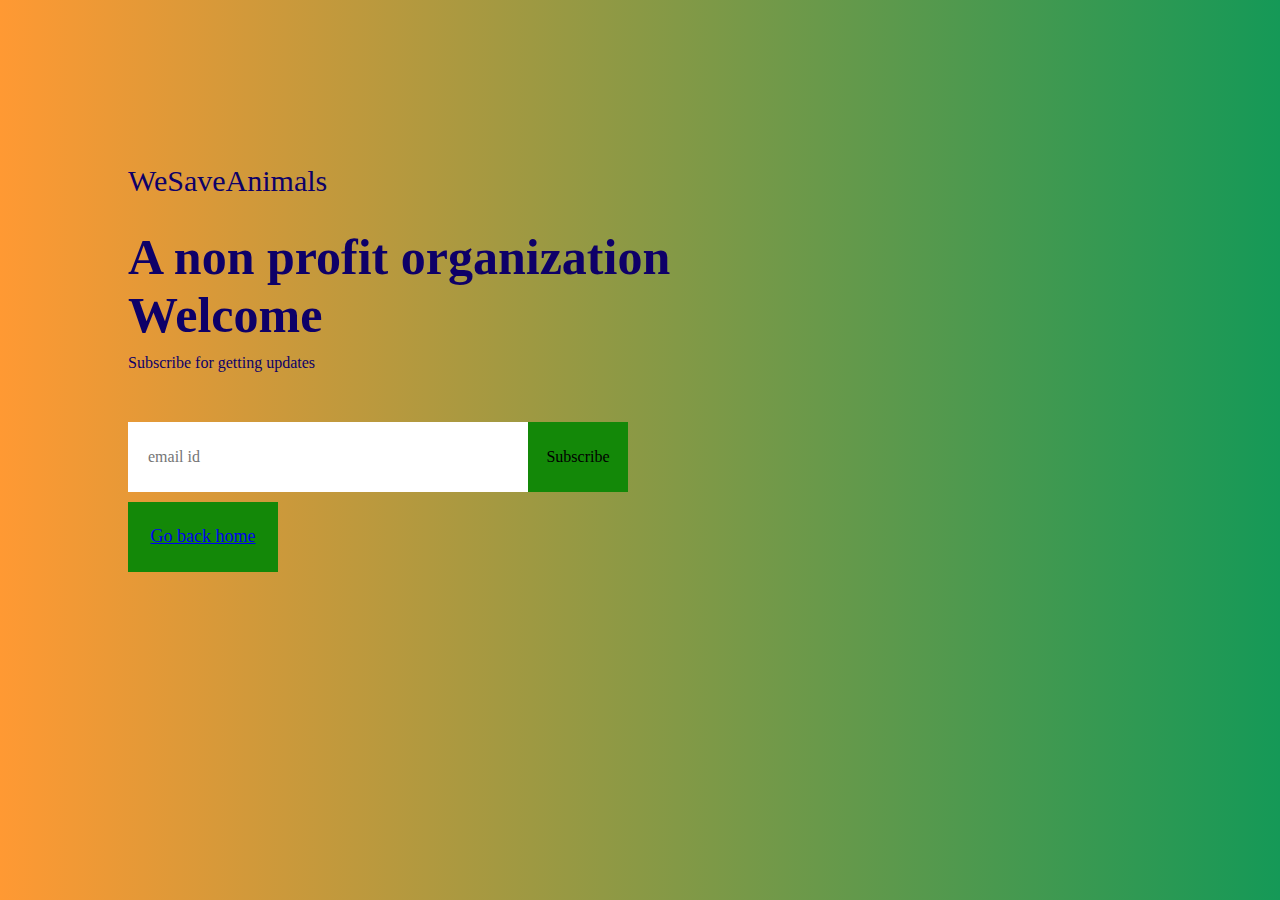
<file: wildvine-master/email subscription/index.html>
<!DOCTYPE html>
<html>
    <head>
        <title>EmailSubscription</title>
        <link href="style.css" rel="stylesheet">
        
    </head>
    <body>
        <div class="hero">
            <h3>WeSaveAnimals</h3>
            <h1>A non profit organization<br>Welcome</h1>
            <p>Subscribe for getting updates</p>
            <form name="submit-to-google-sheet">
                <input type="email" name="Email" placeholder="email id" required>
                <button type="submit">Subscribe</button>
            </form>
            <span id="msg"></span>
            <button><a href="\wildvine-master\index.html">Go back home</a></button>
        </div>
        <script>
            const scriptURL = 'https://script.google.com/macros/s/AKfycbyh5BYuwdU50FwzNMjLvejGNTZBF5PDvdDLXE6xTEoV1a1KP-zGfgNxMB_8_GiWreu7JA/exec'
            const form = document.forms['submit-to-google-sheet']
            const msg=document.getElementById("msg")
            form.addEventListener('submit', e => {
              e.preventDefault()
              fetch(scriptURL, { method: 'POST', body: new FormData(form)})
                .then(response => {
                    msg.innerHTML="Thank you for subscribing"
                    setTimeout(function(){
                        msg.innerHTML=""
                    },2000)
                    form.reset()
                })
                .catch(error => console.error('Error!', error.message))
            })
          </script>
    </body>
</html>
</file>
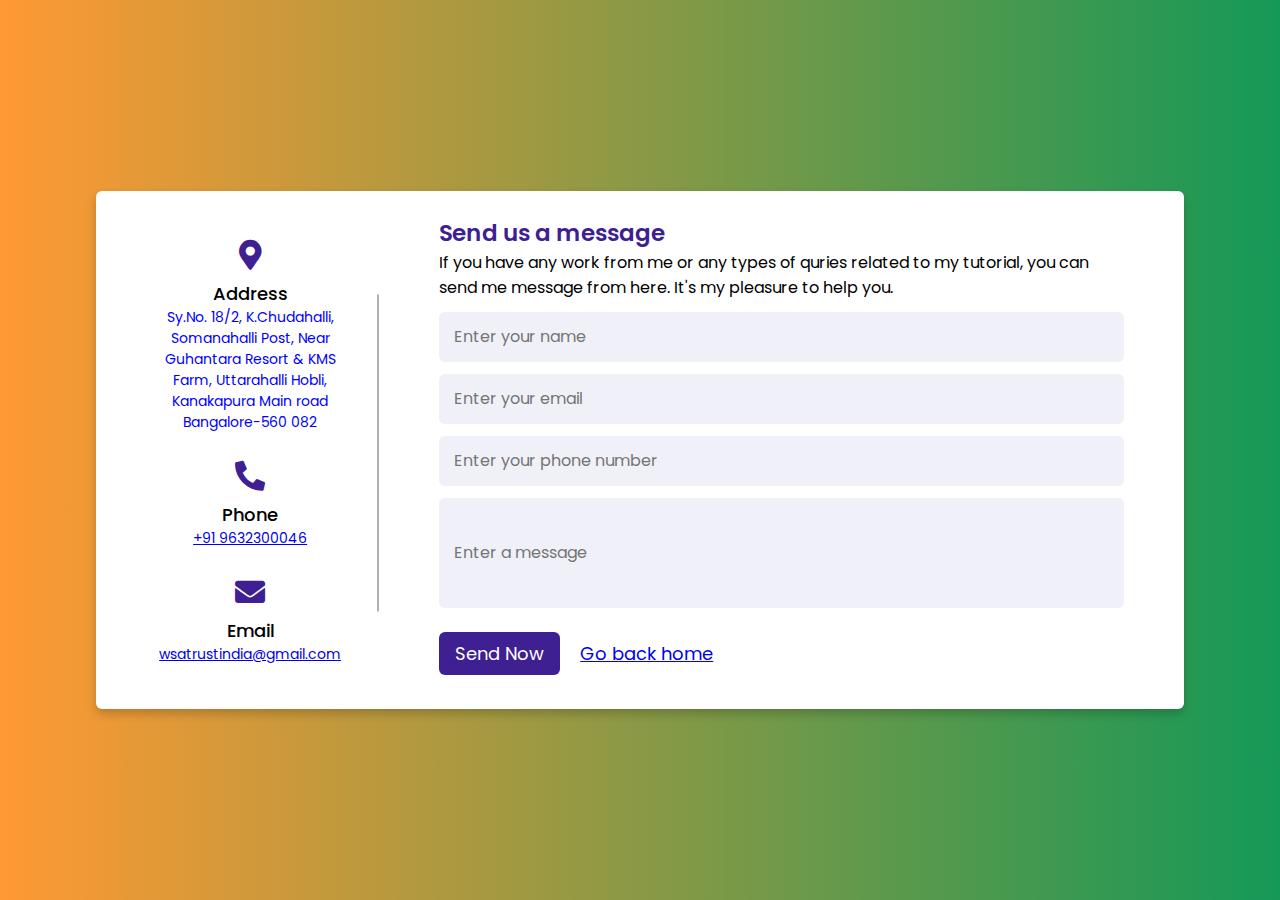
<file: wildvine-master/contact.html>
<!DOCTYPE html>
<!-- Created By CodingLab - www.codinglabweb.com -->
<html lang="en" dir="ltr">
  <head>
    <meta charset="UTF-8">
    <title> Responsive Contact Us Form  | CodingLab </title>
    <link rel="stylesheet" href="contact.css">
    <!-- Fontawesome CDN Link -->
    <link rel="stylesheet" href="https://cdnjs.cloudflare.com/ajax/libs/font-awesome/5.15.2/css/all.min.css"/>
     <meta name="viewport" content="width=device-width, initial-scale=1.0">
     <script>
      function send(){
        alert("Thank you for contacting us")
      }
     </script>
   </head>
<body>
  <div class="container">
    <div class="content">
      <div class="left-side">
        <div class="address details">
          <i class="fas fa-map-marker-alt"></i>
          <div class="topic">Address</div>
          <div class="text-one" style="color:blue">Sy.No. 18/2, K.Chudahalli, Somanahalli Post, Near Guhantara Resort & KMS Farm, Uttarahalli Hobli, Kanakapura Main road </div>
          <div class="text-two"style="color:blue">Bangalore-560 082</div>
        </div>
        <div class="phone details">
          <i class="fas fa-phone-alt"></i>
          <div class="topic">Phone</div>
          <div class="text-one"><a href="tel:+91 9632300046">+91 9632300046</a></div>
          
        </div>
        <div class="email details">
          <i class="fas fa-envelope"></i>
          <div class="topic">Email</div>
          <div class="text-one"><a href="mailto:wsatrustindia@gmail.com">wsatrustindia@gmail.com</a></div>
          
        </div>
        
      </div>
      <div class="right-side">
        <div class="topic-text">Send us a message</div>
        <p>If you have any work from me or any types of quries related to my tutorial, you can send me message from here. It's my pleasure to help you.</p>
      <form action="#">
        <div class="input-box">
          <input type="text" placeholder="Enter your name">
        </div>
        <div class="input-box">
          <input type="text" placeholder="Enter your email">
        </div>
        <div class="input-box">
          <input type="number" placeholder="Enter your phone number">
        </div>
        <div class="input-box message-box">
          <input type="text" placeholder="Enter a message">
        </div>
       
        <div class="button">
          <input type="button" value="Send Now" onclick="send()" >
        </div>
        <button><a href="\wildvine-master\index.html">Go back home</a></button>

      </form>
    </div>
    </div>
  </div>
</body>
</html>
</file>
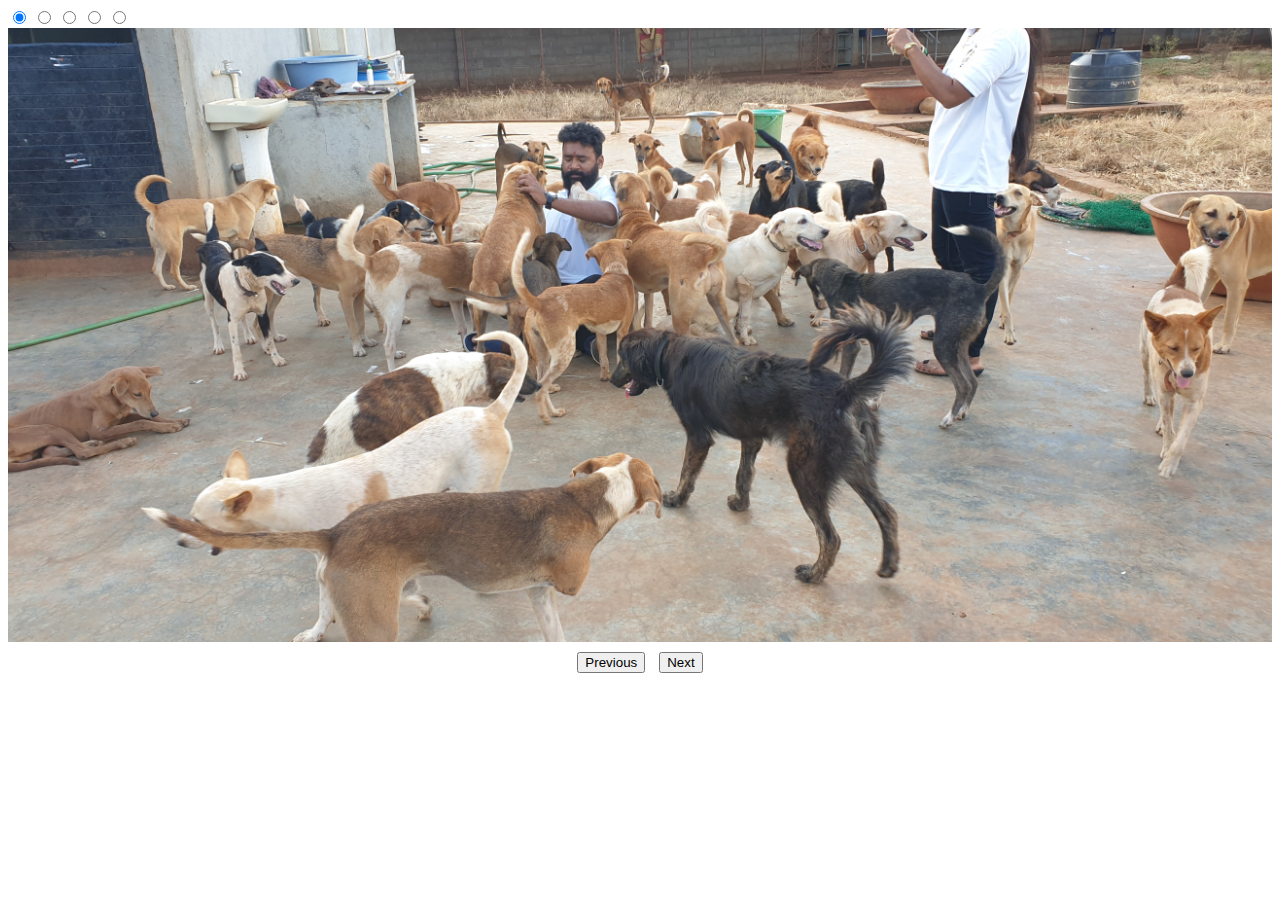
<file: wildvine-master/sliders.html>
<!DOCTYPE html>
<html>
<head>
  <style>
    /* Styles for the image slider */
    .slider {
      width: 100%;
      height: auto; /* Set the height to auto to accommodate varying image heights */
      overflow: hidden;
    }
    
    .slider img {
      width: 100%;
      height: auto; /* Set the height to auto to maintain the original aspect ratio of the images */
      object-fit: contain; /* Use "contain" instead of "cover" to fit the entire image within the container without cropping */
    }
    
    .slider-controls {
      text-align: center;
      margin-top: 10px;
    }
    
    .slider-controls button {
      margin: 0 5px;
    }
  </style>
</head>
<body>
  <div class="slider">
    <input type="radio" name="slide" id="img1" checked>
            <input type="radio" name="slide" id="img2">
            <input type="radio" name="slide" id="img3">
            <input type="radio" name="slide" id="img4">
            <input type="radio" name="slide" id="img5">
    <img src="\wildvine-master\assets\images\RescueDiaries\p2.png" alt="Image 1">
    <img src="\wildvine-master\assets\images\RescueDiaries\p4.png" alt="Image 2">
    <img src="\wildvine-master\assets\images\RescueDiaries\p2.png" alt="Image 3">
    <img src="\wildvine-master\assets\images\RescueDiaries\p6.png" alt="Image 4">
    <img src="\wildvine-master\assets\images\RescueDiaries\p5.png" alt="Image 5">
  </div>
  
  <div class="slider-controls">
    <button onclick="prevSlide()">Previous</button>
    <button onclick="nextSlide()">Next</button>
  </div>
  
  <script>
    // JavaScript code for image slider
    var sliderIndex = 0;
    var slides = document.querySelectorAll('.slider img');
    
    function showSlide(index) {
      if (index >= slides.length) {
        sliderIndex = 0;
      } else if (index < 0) {
        sliderIndex = slides.length - 1;
      } else {
        sliderIndex = index;
      }
      
      for (var i = 0; i < slides.length; i++) {
        slides[i].style.display = 'none';
      }
      
      slides[sliderIndex].style.display = 'block';
    }
    
    function nextSlide() {
      showSlide(sliderIndex + 1);
    }
    
    function prevSlide() {
      showSlide(sliderIndex - 1);
    }
    
    // Show the first slide
    showSlide(sliderIndex);
    
    // Automatically advance to the next slide every 3 seconds
    setInterval(nextSlide, 3000);
  </script>
</body>
</html>
</file>
<file: wildvine-master/email subscription/style.css>
*{
    margin:0;
    padding:0;
    font-family:'Times New Roman', Times, serif;
    box-sizing: border-box;
}
body{
    background: -webkit-linear-gradient(to right, rgb(255,153,51), #159957);  
  background: linear-gradient(to right, rgb(255,153,51) , #159957);
}
.hero{
    width:100%;
    height:100vh;
    
    background-size: cover;
    background-position: center;
    padding: 10px 10%;
    color:#0e0068;
}
.hero h3{
    margin-top:15%;
    font-weight: 400;
    font-size: 30px;
}
.hero h1{
    margin-top:30px;
    font-size: 50px;
}
.hero p{
    margin:10px 0 50px;
}
form{
    background: white;
    display: flex;
    width: fit-content;
}
form input{
    border:0;
    outline:none;
    padding:10px 20px;
    height:70px;
    width:400px;
    font-size: 16px;
}
form button{
    background:rgb(19,136 , 8) ;
    border:none;
    outline:none;
    height:70px;
    width:100px;
    cursor:pointer;
    font-size: 16px;
}
span{
    color:rgb(19,136 , 8);
    margin-top: 10px;
    display:block;
}
button{
    background:rgb(19,136 , 8) ;
    border:none;
    outline:none;
    height:70px;
    width:150px;
    cursor:pointer;


}
a{
    font-size: 18px;
}
</file>
<file: wildvine-master/contact.css>
/* Google Font CDN Link */
@import url('https://fonts.googleapis.com/css2?family=Poppins:wght@200;300;400;500;600;700&display=swap');
*{
  margin: 0;
  padding: 0;
  box-sizing: border-box;
  font-family: "Poppins" , sans-serif;
}
body{
  min-height: 100vh;
  width: 100%;
  background: #c8e8e9;
  display: flex;
  align-items: center;
  justify-content: center;
  background: -webkit-linear-gradient(to right, rgb(255,153,51), #159957);  
  background: linear-gradient(to right, rgb(255,153,51) , #159957);
}
.container{
  width: 85%;
  background: #fff;
  border-radius: 6px;
  padding: 20px 60px 30px 40px;
  box-shadow: 0 5px 10px rgba(0, 0, 0, 0.2);
}
.container .content{
  display: flex;
  align-items: center;
  justify-content: space-between;
}
.container .content .left-side{
  width: 25%;
  height: 100%;
  display: flex;
  flex-direction: column;
  align-items: center;
  justify-content: center;
  margin-top: 15px;
  position: relative;
}
.content .left-side::before{
  content: '';
  position: absolute;
  height: 70%;
  width: 2px;
  right: -15px;
  top: 50%;
  transform: translateY(-50%);
  background: #afafb6;
}
.content .left-side .details{
  margin: 14px;
  text-align: center;
}
.content .left-side .details i{
  font-size: 30px;
  color: #3e2093;
  margin-bottom: 10px;
}
.content .left-side .details .topic{
  font-size: 18px;
  font-weight: 500;
}
.content .left-side .details .text-one,
.content .left-side .details .text-two{
  font-size: 14px;
  color: #afafb6;
}
.container .content .right-side{
  width: 75%;
  margin-left: 75px;
}
.content .right-side .topic-text{
  font-size: 23px;
  font-weight: 600;
  color: #3e2093;
}
.right-side .input-box{
  height: 50px;
  width: 100%;
  margin: 12px 0;
}
.right-side .input-box input,
.right-side .input-box textarea{
  height: 100%;
  width: 100%;
  border: none;
  outline: none;
  font-size: 16px;
  background: #F0F1F8;
  border-radius: 6px;
  padding: 0 15px;
  resize: none;
}
.right-side .message-box{
  min-height: 110px;
}
.right-side .input-box textarea{
  padding-top: 6px;
}
.right-side .button{
  display: inline-block;
  margin-top: 12px;
}
.right-side .button input[type="button"]{
  color: #fff;
  font-size: 18px;
  outline: none;
  border: none;
  padding: 8px 16px;
  border-radius: 6px;
  background: #3e2093;
  cursor: pointer;
  transition: all 0.3s ease;
}
button{
  color: #fff;
  font-size: 18px;
  outline: none;
  border: none;
  padding: 8px 16px;
  border-radius: 6px;
  background: #ffffff;
  cursor: pointer;
  transition: all 0.3s ease;
}
.button input[type="button"]:hover{
  background: #5029bc;
}

@media (max-width: 950px) {
  .container{
    width: 90%;
    padding: 30px 40px 40px 35px ;
  }
  .container .content .right-side{
   width: 75%;
   margin-left: 55px;
}
}
@media (max-width: 820px) {
  .container{
    margin: 40px 0;
    height: 100%;
  }
  .container .content{
    flex-direction: column-reverse;
  }
 .container .content .left-side{
   width: 100%;
   flex-direction: row;
   margin-top: 40px;
   justify-content: center;
   flex-wrap: wrap;
 }
 .container .content .left-side::before{
   display: none;
 }
 .container .content .right-side{
   width: 100%;
   margin-left: 0;
 }
}
</file>
